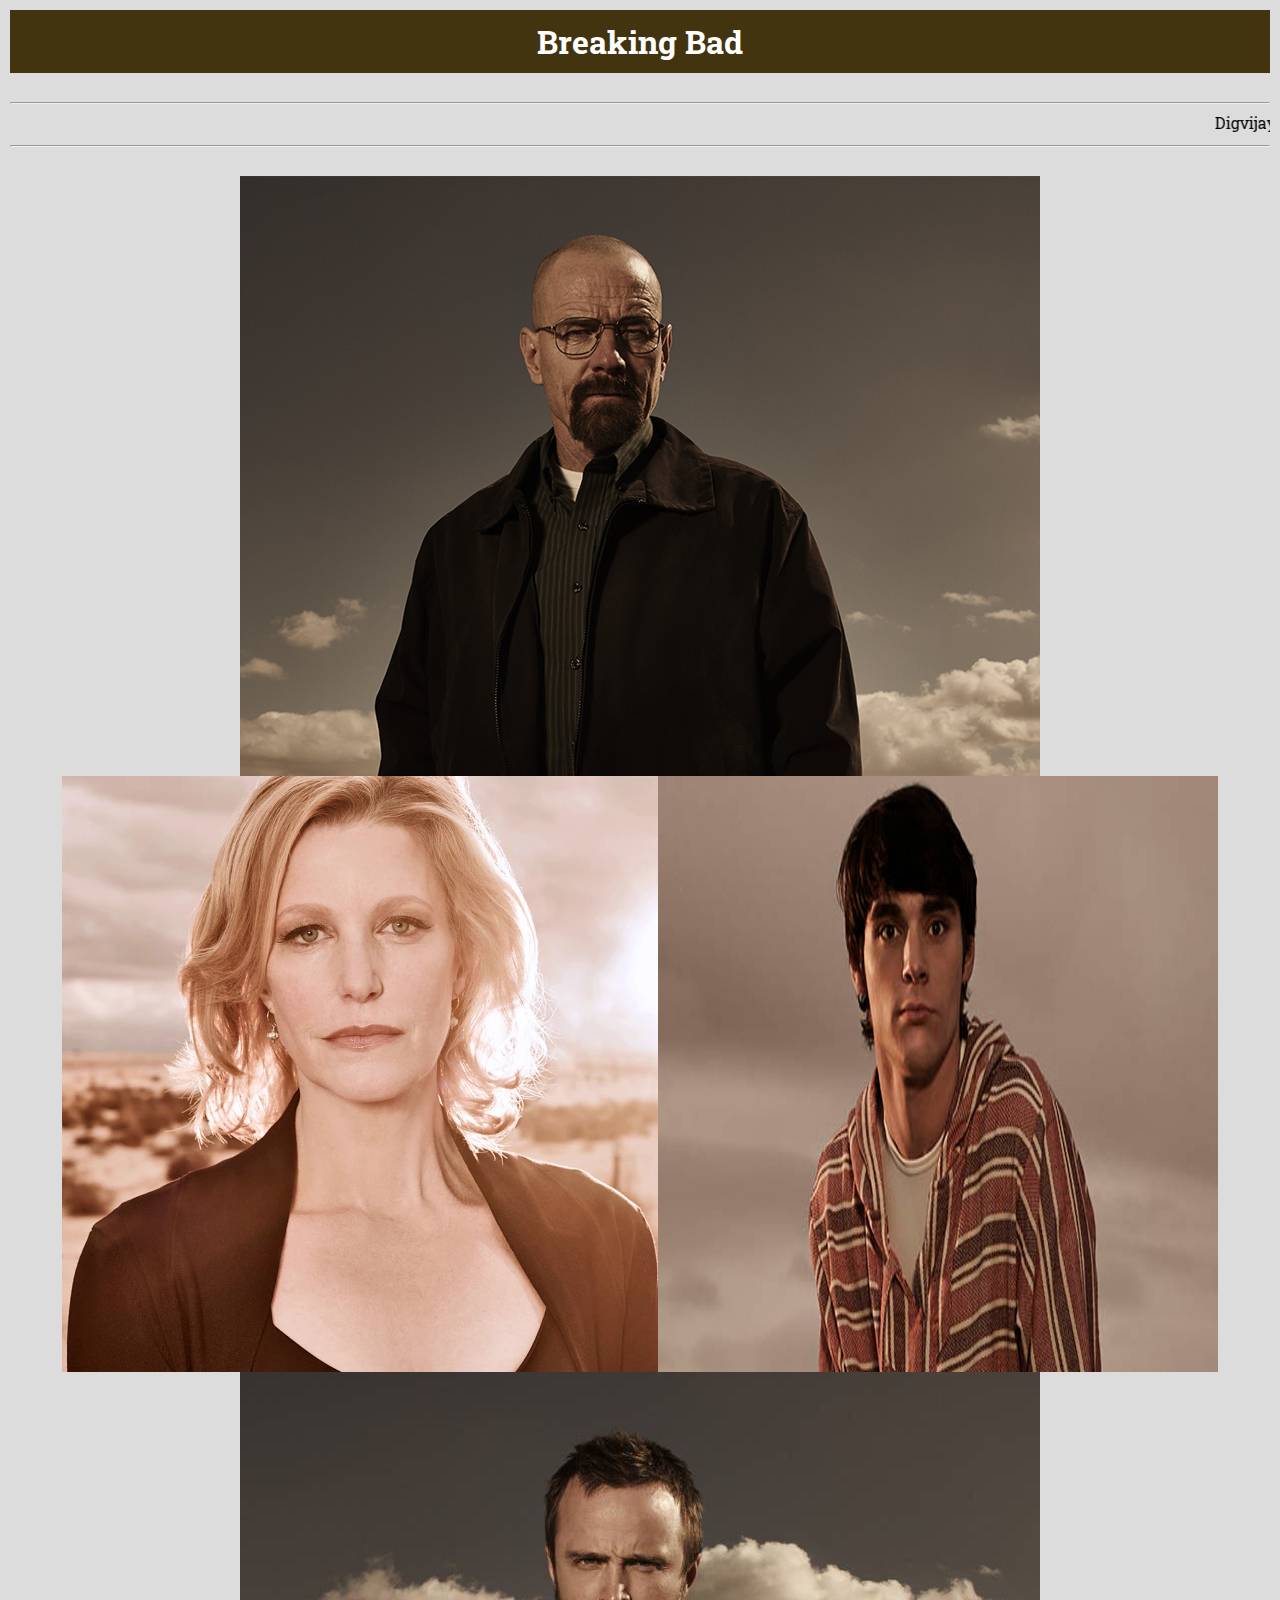
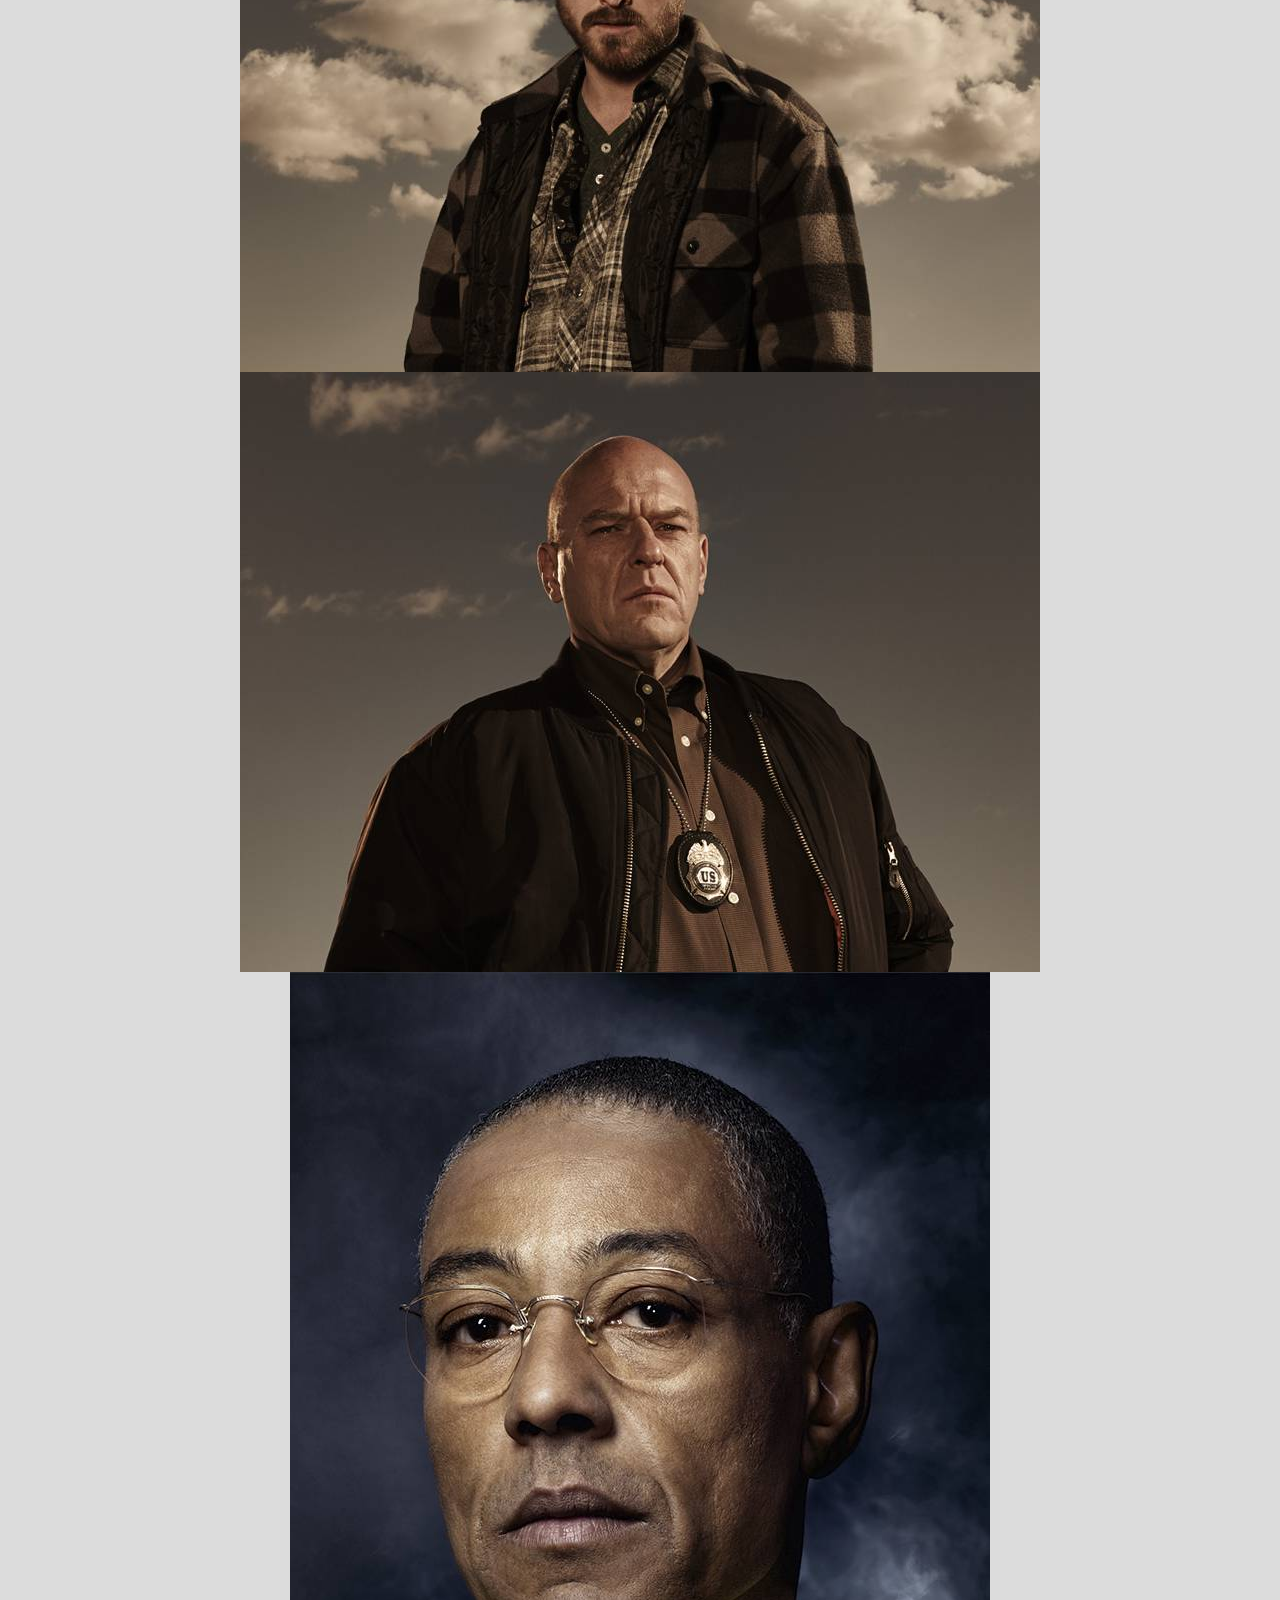
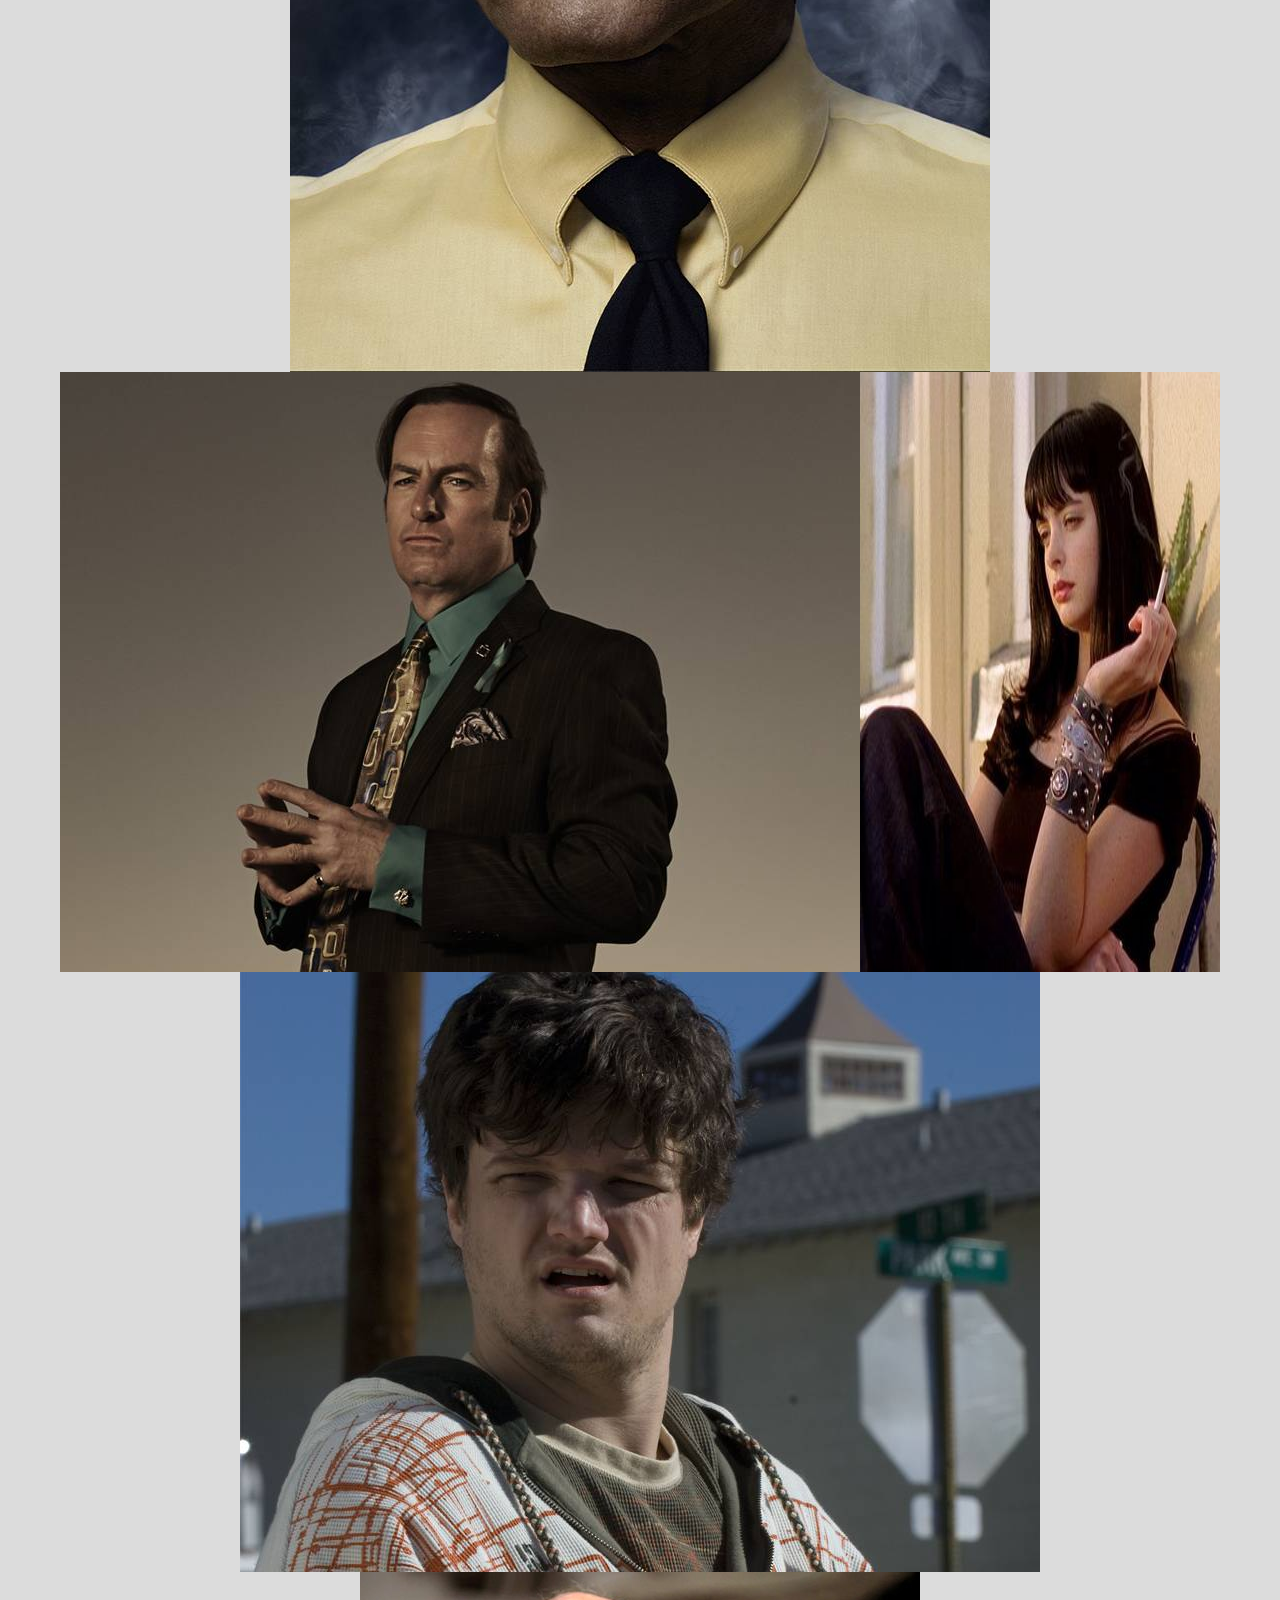
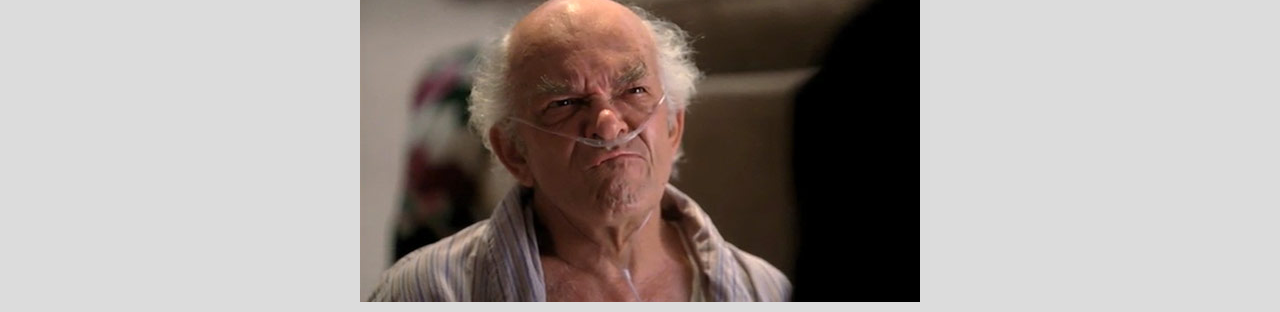
<file: index.html>
<!DOCTYPE html>
<html>
    <head>
        <title>
            FLEX
        </title>
        <link href="https://fonts.googleapis.com/css2?family=Roboto+Slab:wght@500&display=swap" rel="stylesheet"/>
        <style>
             body{
            margin: 10px;
            background-color:	#DCDCDC;
        }
            .cont{
                display : flex;
                flex-wrap : wrap;
                justify-content : center;
            }
            img{
                transition: all 1s;
            }
            img:hover{
                transform: scale(1.2);
            }
            body{
                font-family: 'Roboto Slab', serif;
            }
            h1{
			text-align: center;
			font-family: 'Roboto Slab',serif;
			margin: auto;
			padding: 10px;
			overflow: hidden;
			background-color: rgb(66, 52, 14);
			color: #fff;
        }
            
        </style>
    </head>
    <body>
        <h1><center>Breaking Bad</center></h1>
        <br>
        <hr>
        <Marquee>Digvijay Srivastava 1906188</Marquee>
        <hr>
        <br>
        <div class="cont">
        <img src="ww.jpg" alt="Walter White">
        <img src="skyler.webp" alt="Walter White">
        <img src="walterjr.jpg" alt="Walter White">
        <img src="jesse.jpg" alt="Walter White">
        <img src="hank.jpg" alt="Walter White">
        <img src="gustavo.jpg" alt="Walter White">
        <img src="saul.jpg" alt="Walter White">
        <img src="jane.jpg" alt="Walter White">
        <img src="badger.jpg" alt="Walter White">
        <img src="hector.jpg" alt="Walter White">
        </div>
    </body>

</html>
</file>
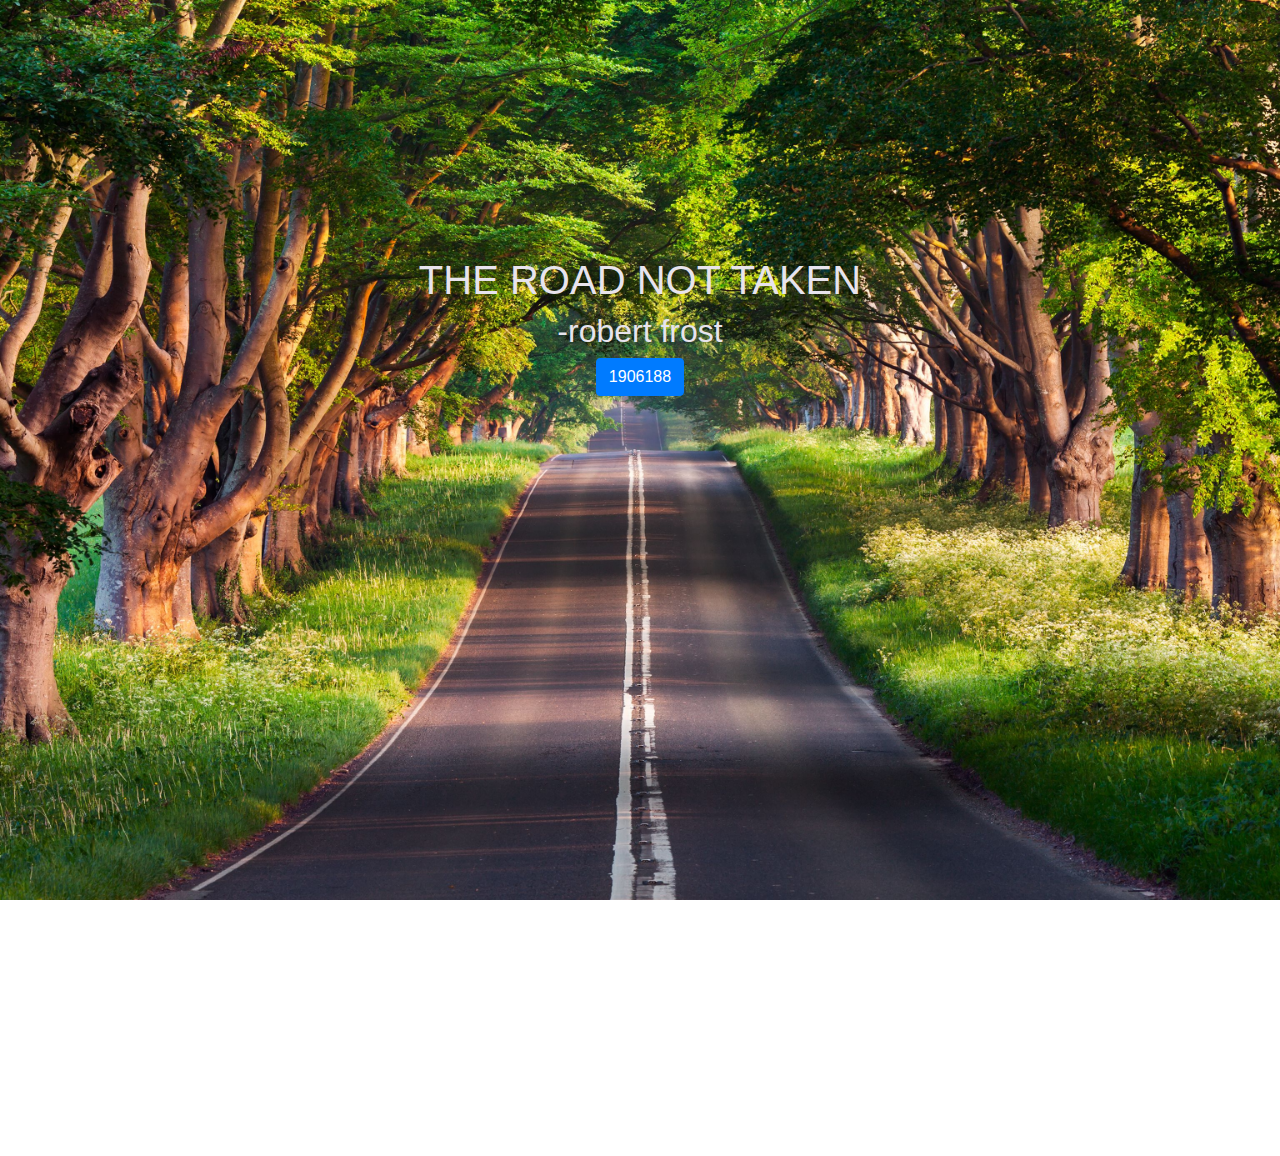
<file: lab_8/index.html>
<!doctype html>
<html lang="en">
  <head></head>
    <meta charset="utf-8">
    <meta name="viewport" content="width=device-width, initial-scale=1, shrink-to-fit=no">
    <link rel="stylesheet" href="https://stackpath.bootstrapcdn.com/bootstrap/4.5.2/css/bootstrap.min.css" integrity="sha384-JcKb8q3iqJ61gNV9KGb8thSsNjpSL0n8PARn9HuZOnIxN0hoP+VmmDGMN5t9UJ0Z" crossorigin="anonymous">
    <link rel="stylesheet" type="text/css" href="style1.css"/>
    <title>Responsive Image!</title>
  </head stlye>
  <body>
    <h1 class="text-uppercase">The Road Not Taken</h1>
    <h2 class="text-lowercase">-Robert Frost</h2>
    <div>
    <button type="button" class="btn btn-primary butt">1906188</button>
    </div>
    <!-- Optional JavaScript -->
    <!-- jQuery first, then Popper.js, then Bootstrap JS -->
    <script src="https://code.jquery.com/jquery-3.5.1.slim.min.js" integrity="sha384-DfXdz2htPH0lsSSs5nCTpuj/zy4C+OGpamoFVy38MVBnE+IbbVYUew+OrCXaRkfj" crossorigin="anonymous"></script>
    <script src="https://cdn.jsdelivr.net/npm/popper.js@1.16.1/dist/umd/popper.min.js" integrity="sha384-9/reFTGAW83EW2RDu2S0VKaIzap3H66lZH81PoYlFhbGU+6BZp6G7niu735Sk7lN" crossorigin="anonymous"></script>
    <script src="https://stackpath.bootstrapcdn.com/bootstrap/4.5.2/js/bootstrap.min.js" integrity="sha384-B4gt1jrGC7Jh4AgTPSdUtOBvfO8shuf57BaghqFfPlYxofvL8/KUEfYiJOMMV+rV" crossorigin="anonymous"></script>
  </body>
</html>
</file>
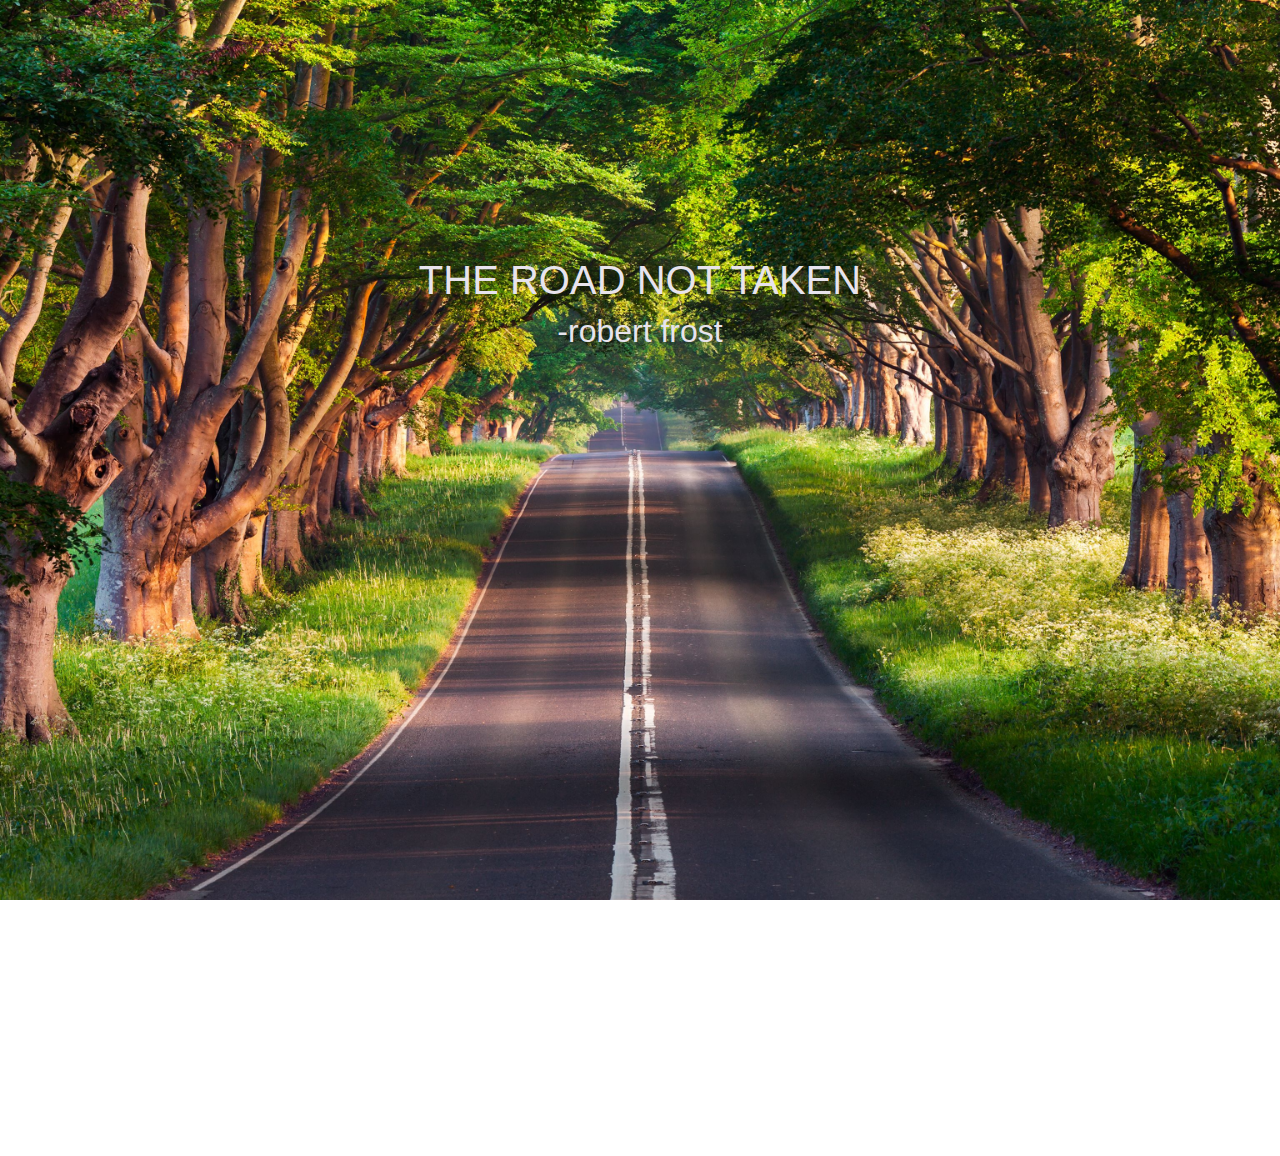
<file: responsive/index.html>
<!doctype html>
<html lang="en">
  <head></head>
    <meta charset="utf-8">
    <meta name="viewport" content="width=device-width, initial-scale=1, shrink-to-fit=no">
    <link rel="stylesheet" href="https://stackpath.bootstrapcdn.com/bootstrap/4.5.2/css/bootstrap.min.css" integrity="sha384-JcKb8q3iqJ61gNV9KGb8thSsNjpSL0n8PARn9HuZOnIxN0hoP+VmmDGMN5t9UJ0Z" crossorigin="anonymous">
    <link rel="stylesheet" type="text/css" href="style1.css"/>
    <title>Responsive Image!</title>
  </head stlye>
  <body>
    <h1 class="text-uppercase">The Road Not Taken</h1>
    <h2 class="text-lowercase">-Robert Frost</h2>
    <!-- Optional JavaScript -->
    <!-- jQuery first, then Popper.js, then Bootstrap JS -->
    <script src="https://code.jquery.com/jquery-3.5.1.slim.min.js" integrity="sha384-DfXdz2htPH0lsSSs5nCTpuj/zy4C+OGpamoFVy38MVBnE+IbbVYUew+OrCXaRkfj" crossorigin="anonymous"></script>
    <script src="https://cdn.jsdelivr.net/npm/popper.js@1.16.1/dist/umd/popper.min.js" integrity="sha384-9/reFTGAW83EW2RDu2S0VKaIzap3H66lZH81PoYlFhbGU+6BZp6G7niu735Sk7lN" crossorigin="anonymous"></script>
    <script src="https://stackpath.bootstrapcdn.com/bootstrap/4.5.2/js/bootstrap.min.js" integrity="sha384-B4gt1jrGC7Jh4AgTPSdUtOBvfO8shuf57BaghqFfPlYxofvL8/KUEfYiJOMMV+rV" crossorigin="anonymous"></script>
  </body>
</html>
</file>
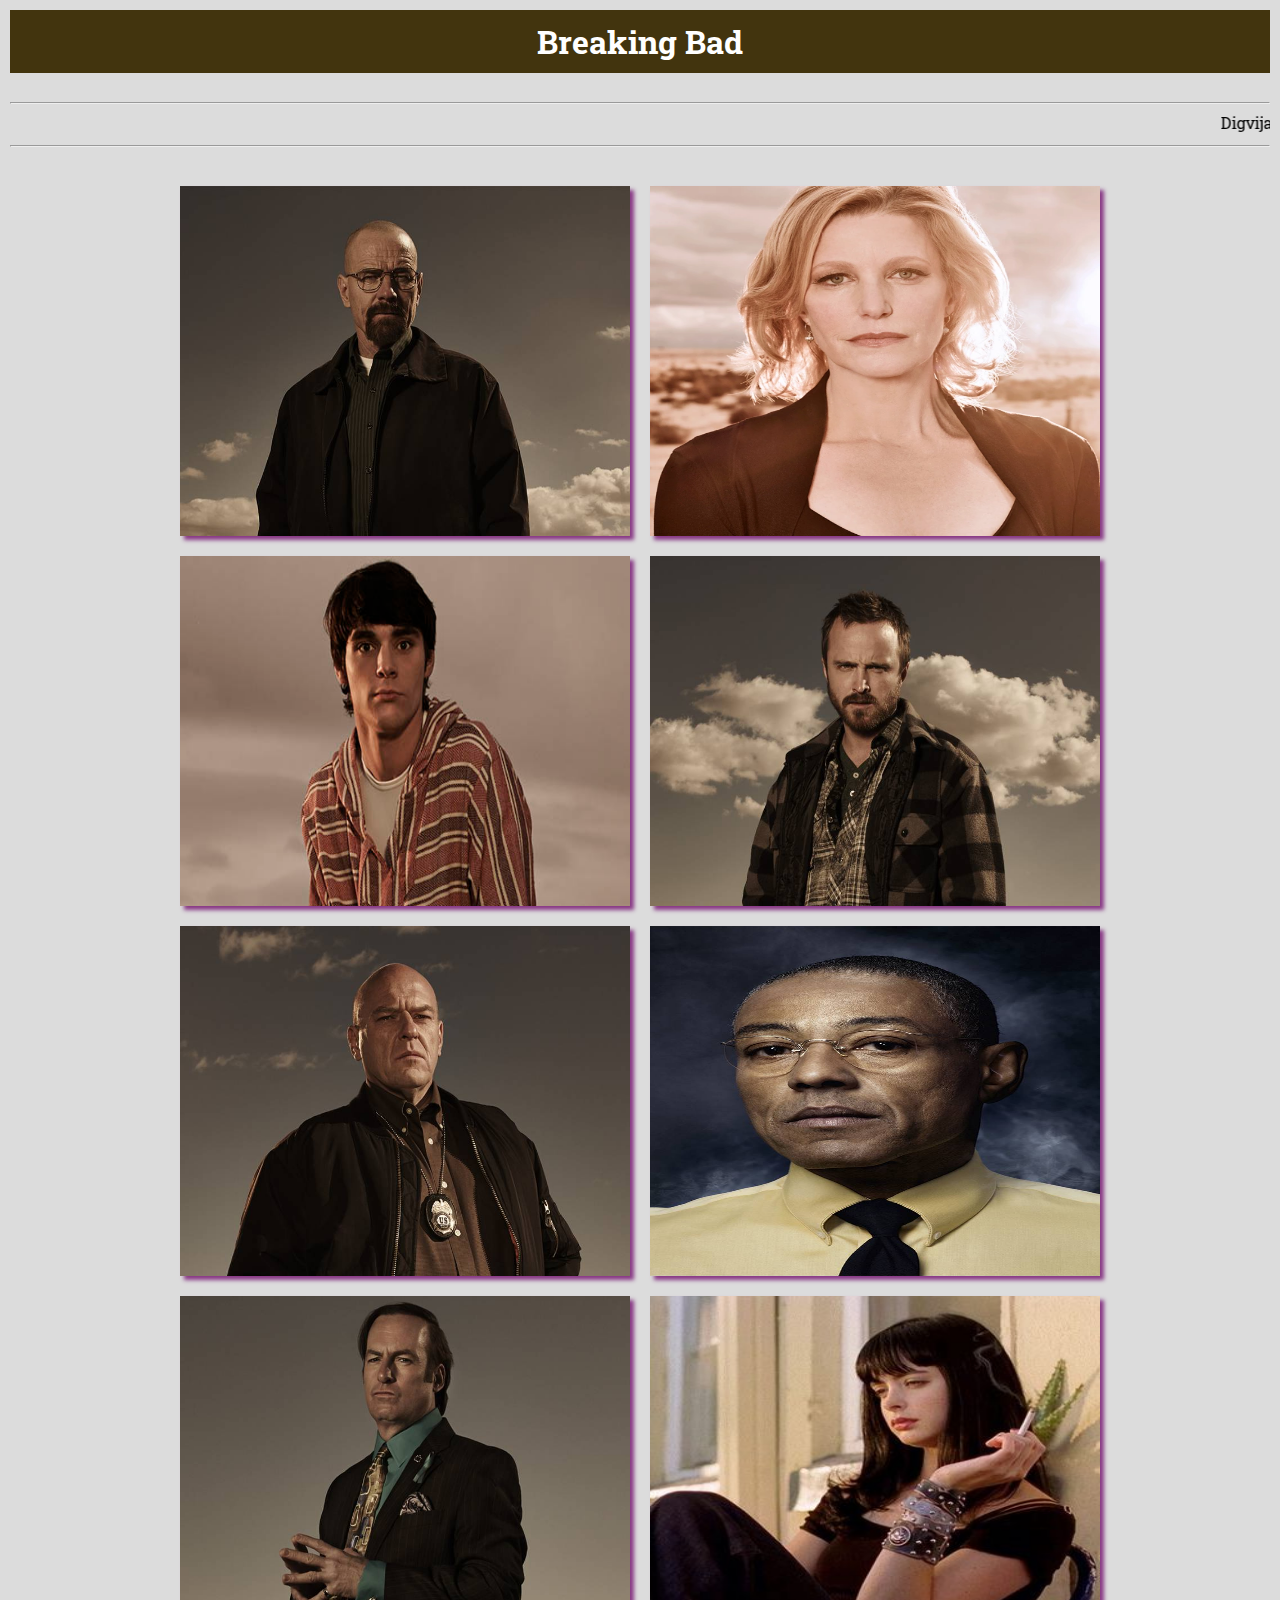
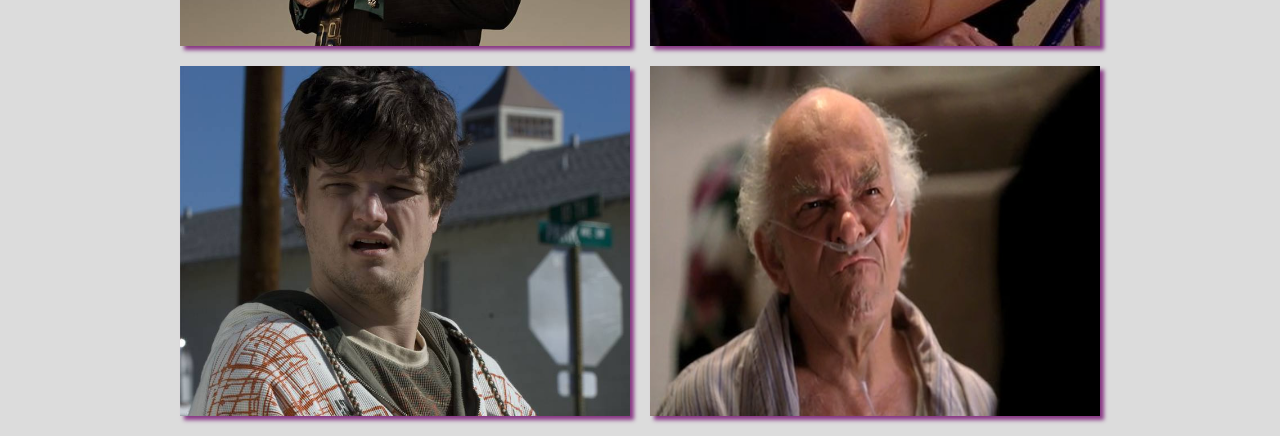
<file: lab_8/assignment-2/index.html>
<!DOCTYPE html>
<html>
    <head>
        <title>
            FLEX
        </title>
        <link href="https://fonts.googleapis.com/css2?family=Roboto+Slab:wght@500&display=swap" rel="stylesheet"/>
        <link rel="stylesheet" type="text/css" href="style.css">
    </head>
    <body>
        <h1><center>Breaking Bad</center></h1>
        <br>
        <hr>
        <Marquee>Digvijay Srivastava 1906188</Marquee>
        <hr>
        <br>
        <div class="cont">
        <img src="ww.jpg" alt="Walter White">
        <img src="skyler.webp" alt="Walter White">
        <img src="walterjr.jpg" alt="Walter White">
        <img src="jesse.jpg" alt="Walter White">
        <img src="hank.jpg" alt="Walter White">
        <img src="gustavo.jpg" alt="Walter White">
        <img src="saul.jpg" alt="Walter White">
        <img src="jane.jpg" alt="Walter White">
        <img src="badger.jpg" alt="Walter White">
        <img src="hector.jpg" alt="Walter White">
        </div>
    </body>

</html>
</file>
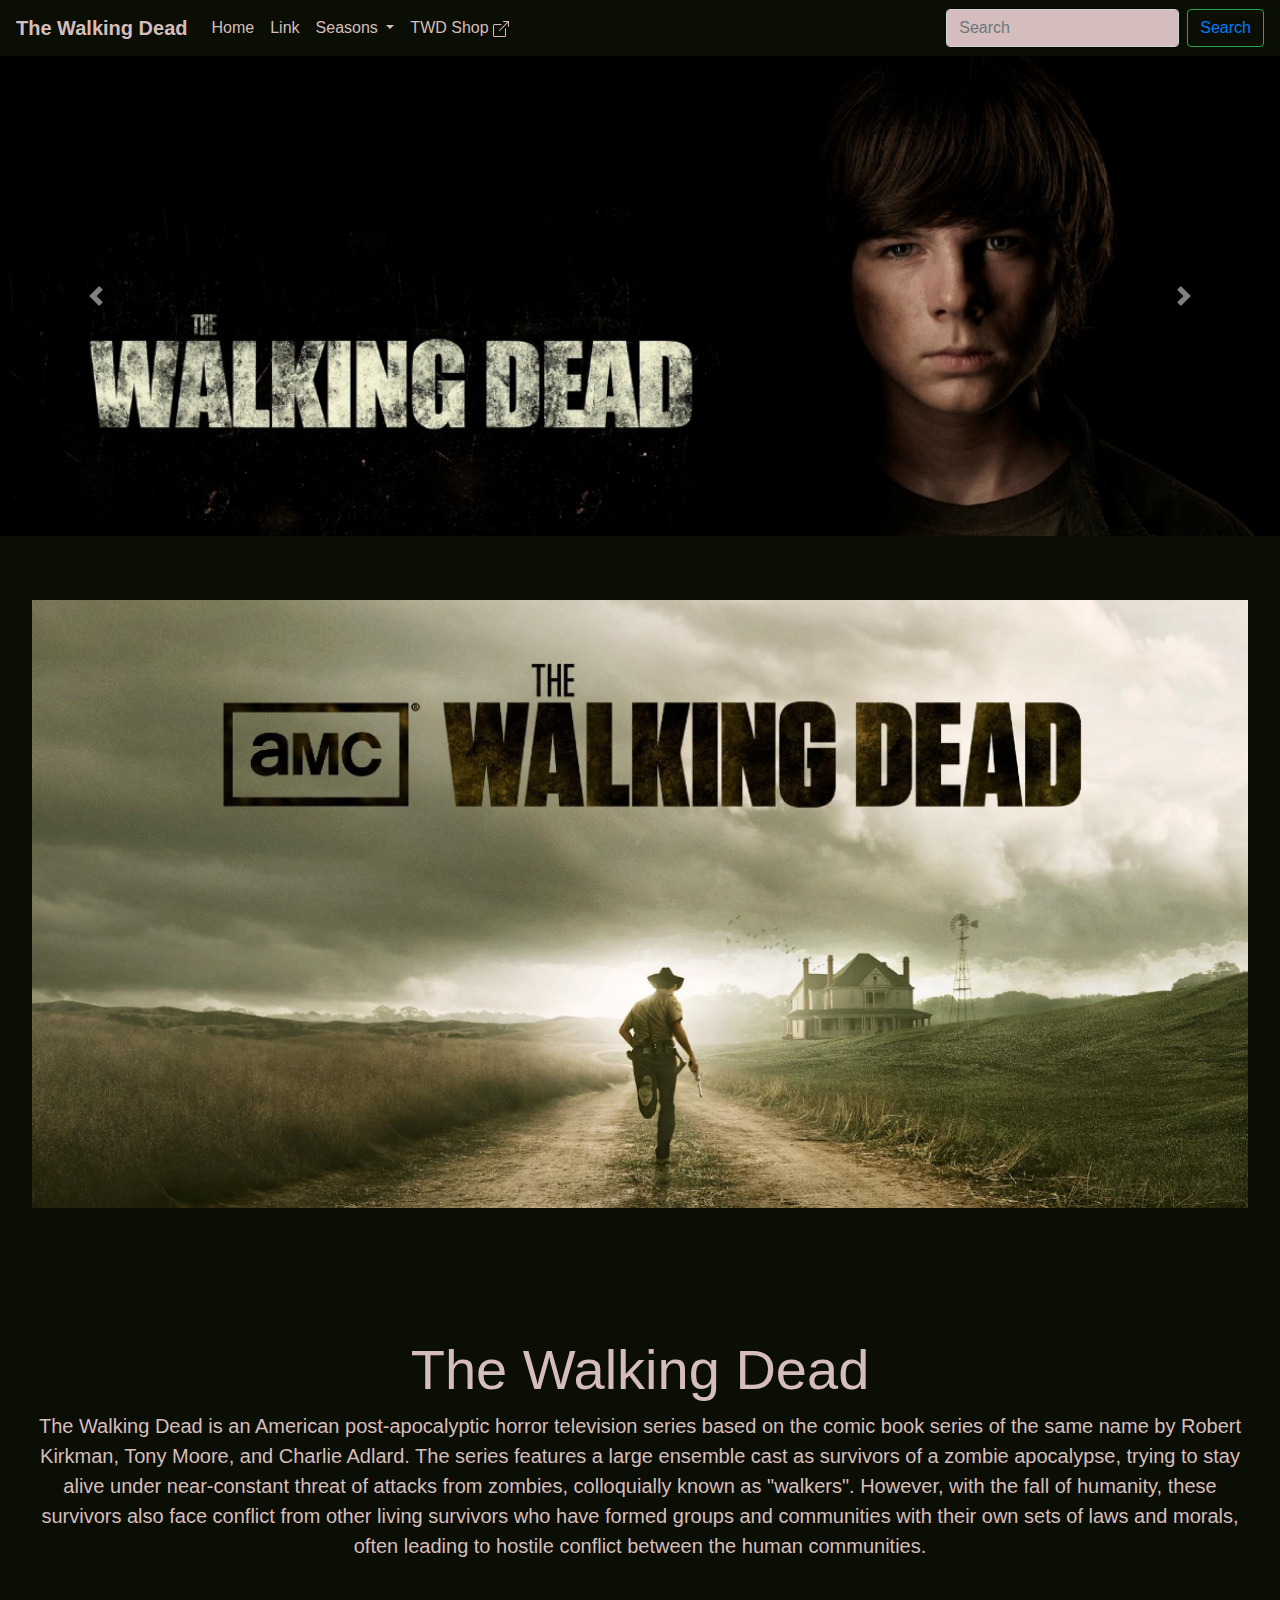
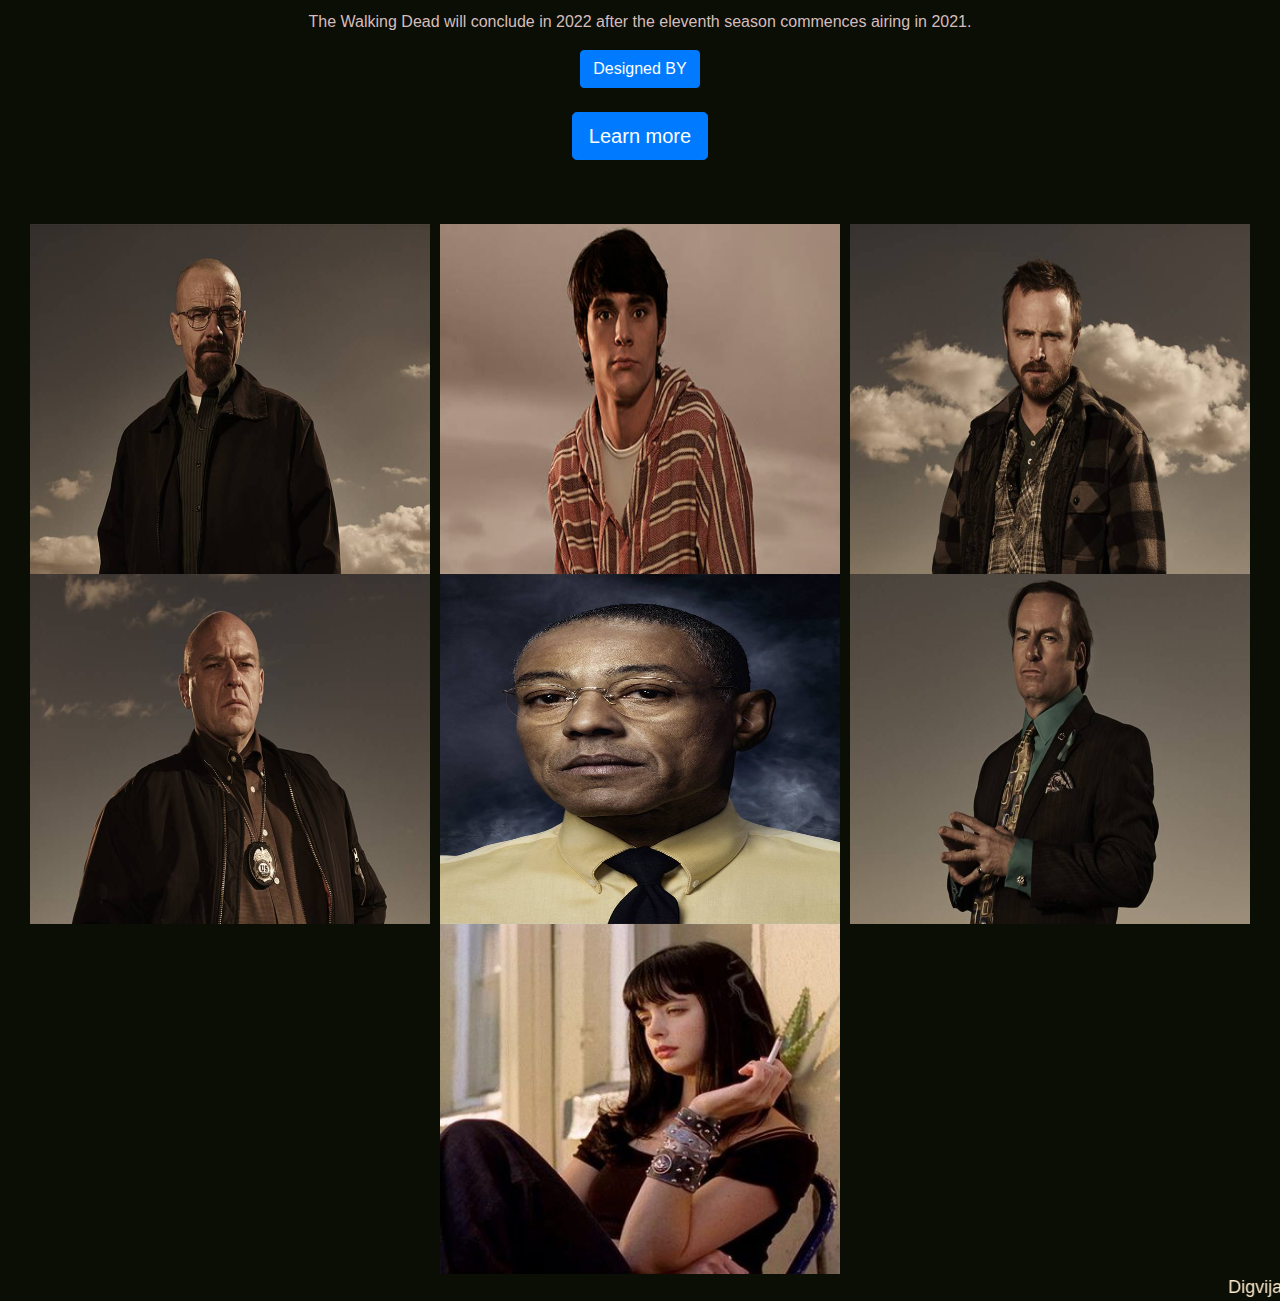
<file: index3.html>
<!doctype html>
<html lang="en">
  <head>
    <!-- Required meta tags -->
    <meta charset="utf-8">
    <meta name="viewport" content="width=device-width, initial-scale=1, shrink-to-fit=no">

    <!-- Bootstrap CSS -->
    <link rel="stylesheet" href="https://stackpath.bootstrapcdn.com/bootstrap/4.5.2/css/bootstrap.min.css" integrity="sha384-JcKb8q3iqJ61gNV9KGb8thSsNjpSL0n8PARn9HuZOnIxN0hoP+VmmDGMN5t9UJ0Z" crossorigin="anonymous">
    <link rel="stylesheet" type="text/css" href="style.css">
    <link href='https://fonts.googleapis.com/css?family=Roboto Slab' rel='stylesheet'>
    <title>Bootstrap</title>
  </head>
  <body>
    <nav class="navbar navbar-expand-lg navbar-dark" style="background-color: #0a0e04;">
        <a class="navbar-brand" href="#" style="color: rgb(214, 189, 189);"><b>The Walking Dead</b></a>
        <button class="navbar-toggler" type="button" data-toggle="collapse" data-target="#navbarSupportedContent" aria-controls="navbarSupportedContent" aria-expanded="false" aria-label="Toggle navigation">
          <span class="navbar-toggler-icon"></span>
        </button>
      
        <div class="collapse navbar-collapse" id="navbarSupportedContent">
          <ul class="navbar-nav mr-auto">
            <li class="nav-item active">
              <a class="nav-link" href="https://www.amc.com/" target="_blank" style="color: rgb(214, 189, 189);">Home <span class="sr-only">(current)</span></a>
            </li>
            <li class="nav-item active ">
              <a class="nav-link" href="https://www.amc.com/shows/the-walking-dead--119" target="_blank" style="color: rgb(214, 189, 189);">Link</a>
            </li>
            <li class="nav-item dropdown">
              <a class="nav-link dropdown-toggle active" style="color: rgb(214, 189, 189);" href="#" id="navbarDropdown" role="button" data-toggle="dropdown" aria-haspopup="true" aria-expanded="false">
                Seasons
              </a>
              <div class="dropdown-menu" aria-labelledby="navbarDropdown">
                <a class="dropdown-item" href="https://www.amc.com/shows/the-walking-dead/seasons/season-1--405" target="_blank">Season 1</a>
                <a class="dropdown-item" href="https://www.amc.com/shows/the-walking-dead/seasons/season-2--406" target="_blank">Season 2</a>
                <a class="dropdown-item" href="https://www.amc.com/shows/the-walking-dead/seasons/season-3--407" target="_blank">Season 3</a>
                <a class="dropdown-item" href="https://www.amc.com/shows/the-walking-dead/seasons/season-4--408" target="_blank">Season 4</a>
                <a class="dropdown-item" href="https://www.amc.com/shows/the-walking-dead/seasons/season-5--409" target="_blank">Season 5</a>
                <a class="dropdown-item" href="https://www.amc.com/shows/the-walking-dead/seasons/season-6--410" target="_blank">Season 6</a>
                <a class="dropdown-item" href="https://www.amc.com/shows/the-walking-dead/seasons/season-7--411" target="_blank">Season 7</a>
                <a class="dropdown-item" href="https://www.amc.com/shows/the-walking-dead/seasons/season-8--412" target="_blank">Season 8</a>
                <a class="dropdown-item" href="https://www.amc.com/shows/the-walking-dead/seasons/season-9--413" target="_blank">Season 9</a>
                <a class="dropdown-item" href="https://www.amc.com/shows/the-walking-dead/seasons/season-10--404" target="_blank">Season 10</a>
                <div class="dropdown-divider"></div>
                <a class="dropdown-item" href="https://www.amc.com/shows/fear-the-walking-dead--39 target="_blank"">Fear The Walking Dead</a>
              </div>
            </li>
            <li class="nav-item">
              <a class="nav-link active" href="https://thewalkingdeadshop.amc.com/" tabindex="-1" aria-disabled="true" style="color: rgb(214, 189, 189);">TWD Shop <svg width="1em" height="1em" viewBox="0 0 16 16" class="bi bi-box-arrow-up-right" fill="currentColor" xmlns="http://www.w3.org/2000/svg">
                <path fill-rule="evenodd" d="M8.636 3.5a.5.5 0 0 0-.5-.5H1.5A1.5 1.5 0 0 0 0 4.5v10A1.5 1.5 0 0 0 1.5 16h10a1.5 1.5 0 0 0 1.5-1.5V7.864a.5.5 0 0 0-1 0V14.5a.5.5 0 0 1-.5.5h-10a.5.5 0 0 1-.5-.5v-10a.5.5 0 0 1 .5-.5h6.636a.5.5 0 0 0 .5-.5z"/>
                <path fill-rule="evenodd" d="M16 .5a.5.5 0 0 0-.5-.5h-5a.5.5 0 0 0 0 1h3.793L6.146 9.146a.5.5 0 1 0 .708.708L15 1.707V5.5a.5.5 0 0 0 1 0v-5z"/>
              </svg></a>
            </li>
          </ul>
          <form class="form-inline my-2 my-lg-0">
            <input class="form-control mr-sm-2" type="search" placeholder="Search" aria-label="Search" style="background-color:rgb(214, 189, 189);">
            <button class="btn btn-outline-success my-2 my-sm-0" type="submit"><a href="https://www.google.co.in/" target="_blank">Search</a></button>
          </form>
        </div>
      </nav>
      <div id="carouselExampleFade m" class="carousel slide carousel-fade" data-ride="carousel">
        <div class="carousel-inner">
          <div class="carousel-item active">
            <img src="carl.jpg" class="d-block w-100" alt="...">
          </div>
          <div class="carousel-item">
            <img src="morgan.jpg" class="d-block w-100" alt="...">
          </div>
          <div class="carousel-item">
            <img src="rick.jpg" class="d-block w-100" alt="...">
          </div>
          <div class="carousel-item">
            <img src="daryl.jpg" class="d-block w-100" alt="...">
          </div>
          <div class="carousel-item">
            <img src="carol.jpg" class="d-block w-100" alt="...">
          </div>
        </div>
        <a class="carousel-control-prev" href="#carouselExampleFade" role="button" data-slide="prev">
          <span class="carousel-control-prev-icon" aria-hidden="true"></span>
          <span class="sr-only">Previous</span>
        </a>
        <a class="carousel-control-next" href="#carouselExampleFade" role="button" data-slide="next">
          <span class="carousel-control-next-icon" aria-hidden="true"></span>
          <span class="sr-only">Next</span>
        </a>
      </div>
      <div class="jumbotron">
        <img src="twd.jpg" class="d-block w-100" alt="...">
      </div>
    
      <div class="jumbotron" style="color: rgb(214, 189, 189);">
        <h1 class="display-4"><center><b>The Walking Dead</b></center></h1>
        <p class="lead text-center">The Walking Dead is an American post-apocalyptic horror television series based on the comic book series of the same name by Robert Kirkman, Tony Moore, and Charlie Adlard. The series features a large ensemble cast as survivors of a zombie apocalypse, trying to stay alive under near-constant threat of attacks from zombies, colloquially known as "walkers". However, with the fall of humanity, these survivors also face conflict from other living survivors who have formed groups and communities with their own sets of laws and morals, often leading to hostile conflict between the human communities.</p>
        <hr class="my-4">
        <p class="text-center">The Walking Dead will conclude in 2022 after the eleventh season commences airing in 2021.</p>
        <!-- Button trigger modal -->
<center><button type="button" class="btn btn-primary" data-toggle="modal" data-target="#staticBackdrop">
    Designed BY
  </button></center>
  
  <!-- Modal -->
  <div class="modal fade" id="staticBackdrop" data-backdrop="static" data-keyboard="false" tabindex="-1" aria-labelledby="staticBackdropLabel" aria-hidden="true">
    <div class="modal-dialog">
      <div class="modal-content">
        <div class="modal-header">
          <h5 class="modal-title" id="staticBackdropLabel">Developer</h5>
          <button type="button" class="close" data-dismiss="modal" aria-label="Close">
            <span aria-hidden="true">&times;</span>
          </button>
        </div>
        <div class="modal-body">
          Digvijay Srivastava
        </div>
        <div class="modal-footer">
          <button type="button" class="btn btn-secondary" data-dismiss="modal">Close</button>
          <button type="button" class="btn btn-primary">Understood</button>
        </div>
      </div>
    </div>
  </div><br>
        <center><a class="btn btn-primary btn-lg" href="https://en.wikipedia.org/wiki/The_Walking_Dead_(TV_series)" target="_blank" role="button">Learn more</a></center>
      </div>
        <div class="cont" style="background-color: #0a0e04;">
        <img class="im" src="ww.jpg" alt="Walter White">
        <img class="im" src="walterjr.jpg" alt="Walter White">
        <img class="im" src="jesse.jpg" alt="Walter White">
        <img class="im" src="hank.jpg" alt="Walter White">
        <img class="im" src="gustavo.jpg" alt="Walter White">
        <img class="im" src="saul.jpg" alt="Walter White">
        <img class="im" src="jane.jpg" alt="Walter White">
        <Marquee style="color:blanchedalmond; font-size:large;">Digvijay Srivastava 1906188</Marquee>
        </div>

    <!-- Optional JavaScript -->
    <!-- jQuery first, then Popper.js, then Bootstrap JS -->
    <script src="https://code.jquery.com/jquery-3.5.1.slim.min.js" integrity="sha384-DfXdz2htPH0lsSSs5nCTpuj/zy4C+OGpamoFVy38MVBnE+IbbVYUew+OrCXaRkfj" crossorigin="anonymous"></script>
    <script src="https://cdn.jsdelivr.net/npm/popper.js@1.16.1/dist/umd/popper.min.js" integrity="sha384-9/reFTGAW83EW2RDu2S0VKaIzap3H66lZH81PoYlFhbGU+6BZp6G7niu735Sk7lN" crossorigin="anonymous"></script>
    <script src="https://stackpath.bootstrapcdn.com/bootstrap/4.5.2/js/bootstrap.min.js" integrity="sha384-B4gt1jrGC7Jh4AgTPSdUtOBvfO8shuf57BaghqFfPlYxofvL8/KUEfYiJOMMV+rV" crossorigin="anonymous"></script>
  </body>
</html>
</file>
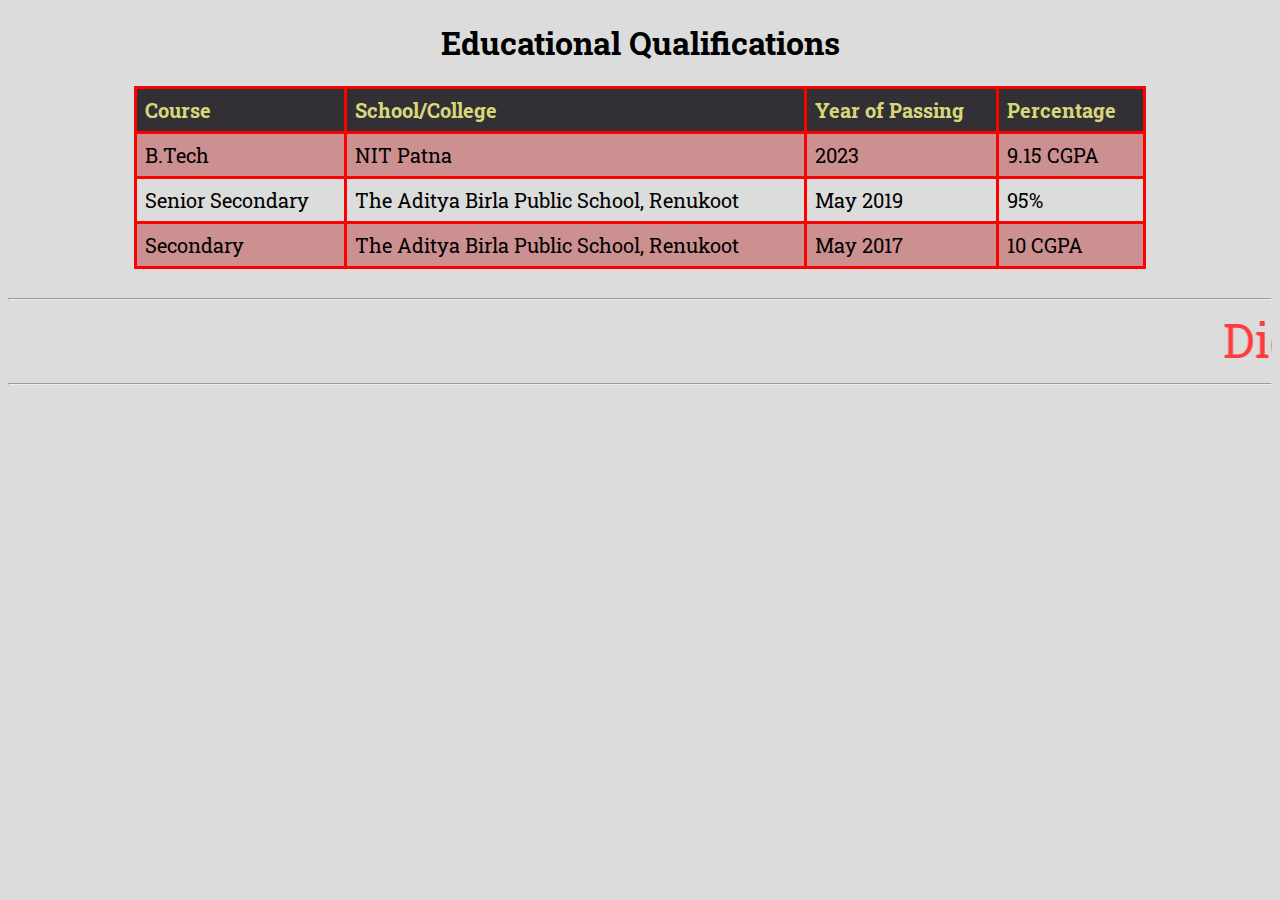
<file: index_1.htm>
<!DOCTYPE html>
<html>
    <head>
        <meta charset="utf-8">
        <title>
             Educational Qualification
        </title>
        <link href='https://fonts.googleapis.com/css?family=Roboto Slab' rel='stylesheet'>
        <style>        body {
            background-color:	#DCDCDC;
            font-family: 'Roboto Slab';
        }
        table,tr,th,td{
            border:3px solid red;
        }
        table{
	

	border-collapse: collapse;
	width: 80%;
	margin-left: 10%;
	}

    th , td {
    text-align: left;
    padding: 8px;
    font-size: 20px;
   }
   th{
	background-color:#333035 ;
    color: #d8d87a;
	}
    tr:nth-child(odd) {background-color: #cc9090;}

    </style>

    </head>
    <body>
        <h1><center>
            Educational Qualifications
        </center>
        </h1>
        <table cellspacing="10px" align="center">
            <thead>
                <tr>
                    <th>
                        Course
                    </th>
                    <th>
                        School/College
                    </th>
                    <th>
                        Year of Passing
                    </th>
                    <th>
                        Percentage
                    </th>
                </tr>
            </thead>
            <tbody>
                <tr>
                    <td> 
                        B.Tech
                    </td>
                
                    <td>
                        NIT Patna
                    </td>
                    <td>
                        2023
                    </td>
                    <td>
                        9.15 CGPA
                    </td>
                </tr>
                <tr>
                    <td>
                        Senior Secondary
                    </td>
                    <td>
                        The Aditya Birla Public School, Renukoot
                    </td>
                    <td>
                        May 2019
                    </td>
                    <td>
                        95%
                    </td>
                </tr>
                <tr>
                    <td>
                        Secondary
                    </td>
                    <td>
                        The Aditya Birla Public School, Renukoot
                    </td>
                    <td>
                        May 2017
                    </td>
                    <td>
                        10 CGPA
                    </td>
                </tr>
            </tbody>
        </table>
<br>
<hr>
<marquee><font size=7 color="FF3C3C">Digvijay Srivastava 1906188</font></marquee>
<hr>   
</body>
</html>
</file>
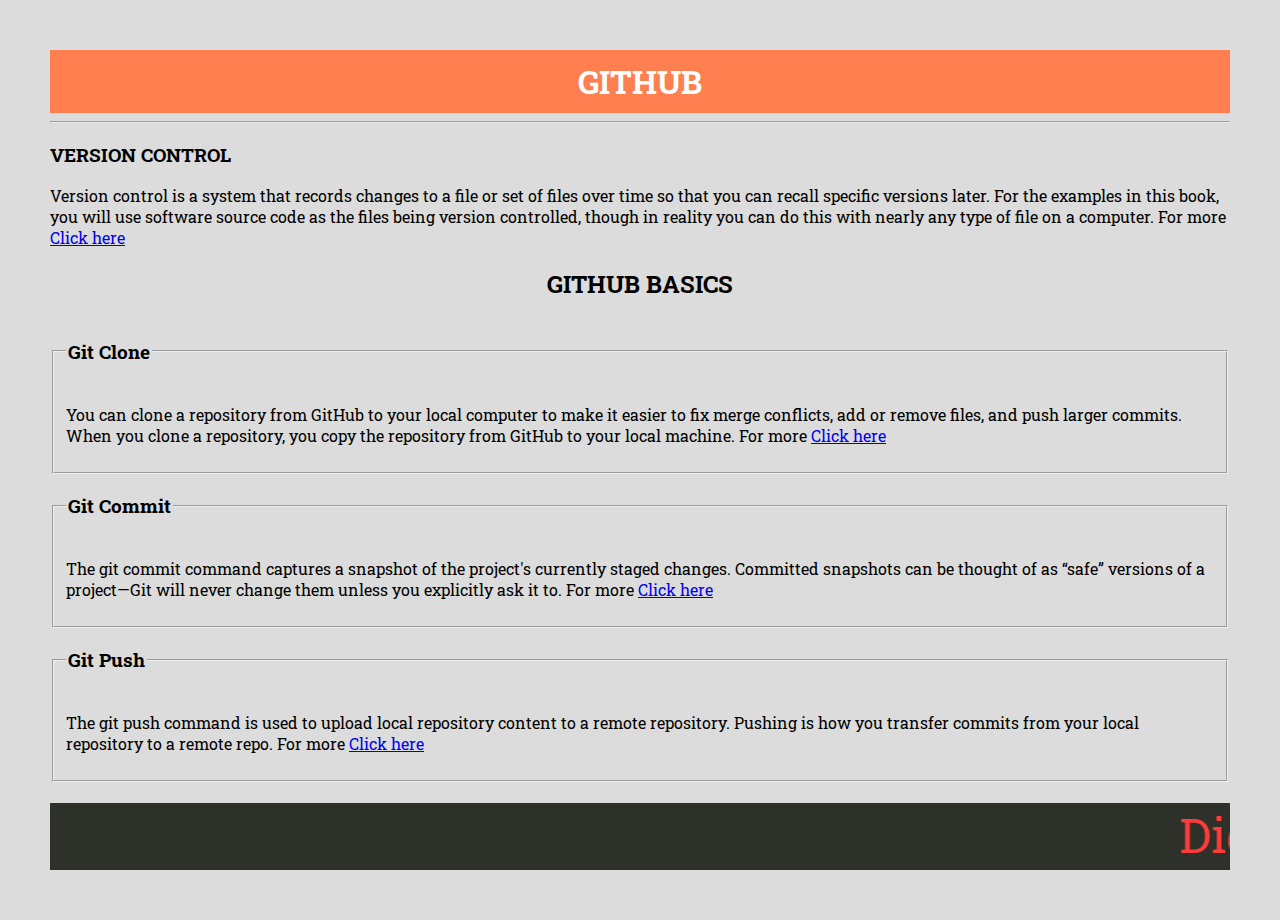
<file: index_2.html>
<!DOCTYPE html>
<html>
	<head>
    <title>GIT VCS</title>
    <link
    href="https://fonts.googleapis.com/css2?family=Roboto+Slab:wght@500&display=swap"
    rel="stylesheet"/>
    <style>
        
        body{
            font-family: 'Roboto Slab', serif;
            margin: 50px;
            background-color:	#DCDCDC;
        }
        h1{
			text-align: center;
			font-family: 'Roboto Slab',serif;
			margin: auto;
			padding: 10px;
			overflow: hidden;
			background-color: coral;
			color: #fff;
        }
    </style>
	</head>
	<body>
	<main>
	<h1 align="center">GITHUB</h1>
	<hr />
	<section id="sec1">
	<h3>VERSION CONTROL</h3>
	<p>
	Version control is a system that records changes to a file or set of files over time so that you can recall specific versions later.
	For the examples in this book, you will use software source code as the files being version controlled,
	though in reality you can do this with nearly any type of file on a computer.
	For more <a href="https://git-scm.com/book/en/v2/Getting-Started-About-Version-Control#:~:text=Version%20control%20is%20a%20system,of%20file%20on%20a%20computer.">Click here</a>
	</p>
	</section>
	<h2 align="center">GITHUB BASICS</h2>
	<section id="sec2">
    <fieldset>
	<legend><h3>Git Clone</h3></legend>
	<p>
	You can clone a repository from GitHub to your local computer to make it easier to fix merge conflicts,
	add or remove files, and push larger commits.
	When you clone a repository, you copy the repository from GitHub to your local machine.
	For more <a href="https://docs.github.com/en/github/creating-cloning-and-archiving-repositories/cloning-a-repository">Click here</a>
    </p>
    </fieldset>
	</section>
	<section>
    <fieldset>
        <legend><h3>Git Commit</h3></legend>
	<p>
	The git commit command captures a snapshot of the project's currently staged changes.
	Committed snapshots can be thought of as “safe” versions of a project—Git will never change them unless you explicitly ask it to.
	For more <a href="https://www.atlassian.com/git/tutorials/saving-changes/git-commit#:~:text=The%20git%20commit%20command%20captures,you%20explicitly%20ask%20it%20to.&text=These%20two%20commands%20git%20commit,of%20the%20most%20frequently%20used.">Click here</a>
    </p>
    </fieldset>
	</section>
	<section>
    <fieldset>
        <legend><h3>Git Push</h3></legend>
	<p>
	The git push command is used to upload local repository content to a remote repository.
	Pushing is how you transfer commits from your local repository to a remote repo.
	For more <a href="https://www.atlassian.com/git/tutorials/syncing/git-push#:~:text=The%20git%20push%20command%20is,exports%20commits%20to%20remote%20branches.">Click here</a>
    </p>
    </fieldset>
	</section>
    </main>
    <br>
	<footer style="background-color: rgb(46, 48, 42);">
        <marquee><font size=7 color="FF3C3C">Digvijay Srivastava 1906188</font></marquee>
	</footer>
	</body>
	</html>
</file>
<file: lab_8/style1.css>
html,body{
    width:100%;
    height:100%;
    background: url(nature.jpg) no-repeat center center fixed;
    -webkit-background-size: cover;
    -moz-background-size: cover;
    background-size: cover;
    -o-background-size: cover;
}
h1{
    text-align: center;
    color:#e8e4ed;
    margin-top: 20%;
}
h2{
    text-align: center;
    color:#e8e4ed;
}
div{  
    text-align: center;
    
}

button:hover{
    animation-name: btn;
    animation-duration: 4s;
    animation-iteration-count: infinite;
}
@keyframes btn
{
    0%{background-color: red;}
  25%{background-color: orange;}
  50%{background-color: gray;}
  100%{background-color: green;}
    from{color: white;}
    to{color: black;}
    from{font-size: medium;}
    to{font-size: x-large;}
   from{
    border: none;
   }
  to{border : 5px solid orange;}
}
</file>
<file: responsive/style1.css>
html,body{
    width:100%;
    height:100%;
    background: url(nature.jpg) no-repeat center center fixed;
    -webkit-background-size: cover;
    -moz-background-size: cover;
    background-size: cover;
    -o-background-size: cover;
}
h1{
    text-align: center;
    color:#e8e4ed;
    margin-top: 20%;
}
h2{
    text-align: center;
    color:#e8e4ed;
}
</file>
<file: lab_8/assignment-2/style.css>
body{
    margin: 10px;
    background-color:	#DCDCDC;
}
    .cont{
        display : flex;
        flex-wrap : wrap;
        justify-content : center;
    }
    img{
        width: 450px;
        height: 350px;
        margin: 10px;
        transition: all 1s;
        box-shadow: 4px 4px 4px #883885;
    }
    img:hover{
        transform: scale(1.5) rotate(360deg);
    
    }
    body{
        font-family: 'Roboto Slab', serif;
    }
    h1{
    text-align: center;
    font-family: 'Roboto Slab',serif;
    margin: auto;
    padding: 10px;
    overflow: hidden;
    background-color: rgb(66, 52, 14);
    color: #fff;
   
}
h1:hover{
    animation-name: bb;
    animation-duration: 4s;
}

@keyframes bb
{
    0%{background-color: red;}
    25%{background-color: orange;}
    50%{background-color: gray;}
    100%{background-color: green;}
    from{font-size: medium;}
    to{font-size: xx-large;}
}
</file>
<file: style.css>
.jumbotron{
    background-color: #0a0e04;
    background-size: cover;
    margin-bottom: 0%;
    border-radius: 0%;
}
.cont{
    display : flex;
    flex-wrap : wrap;
    justify-content : center;
}
.im{
    width: 400px;
    height: 350px;
    margin-left: 5px;
    margin-right: 5px;
    transition: all 1s;
}
.im:hover{
    transform: scale(1.2);
}
</file>
